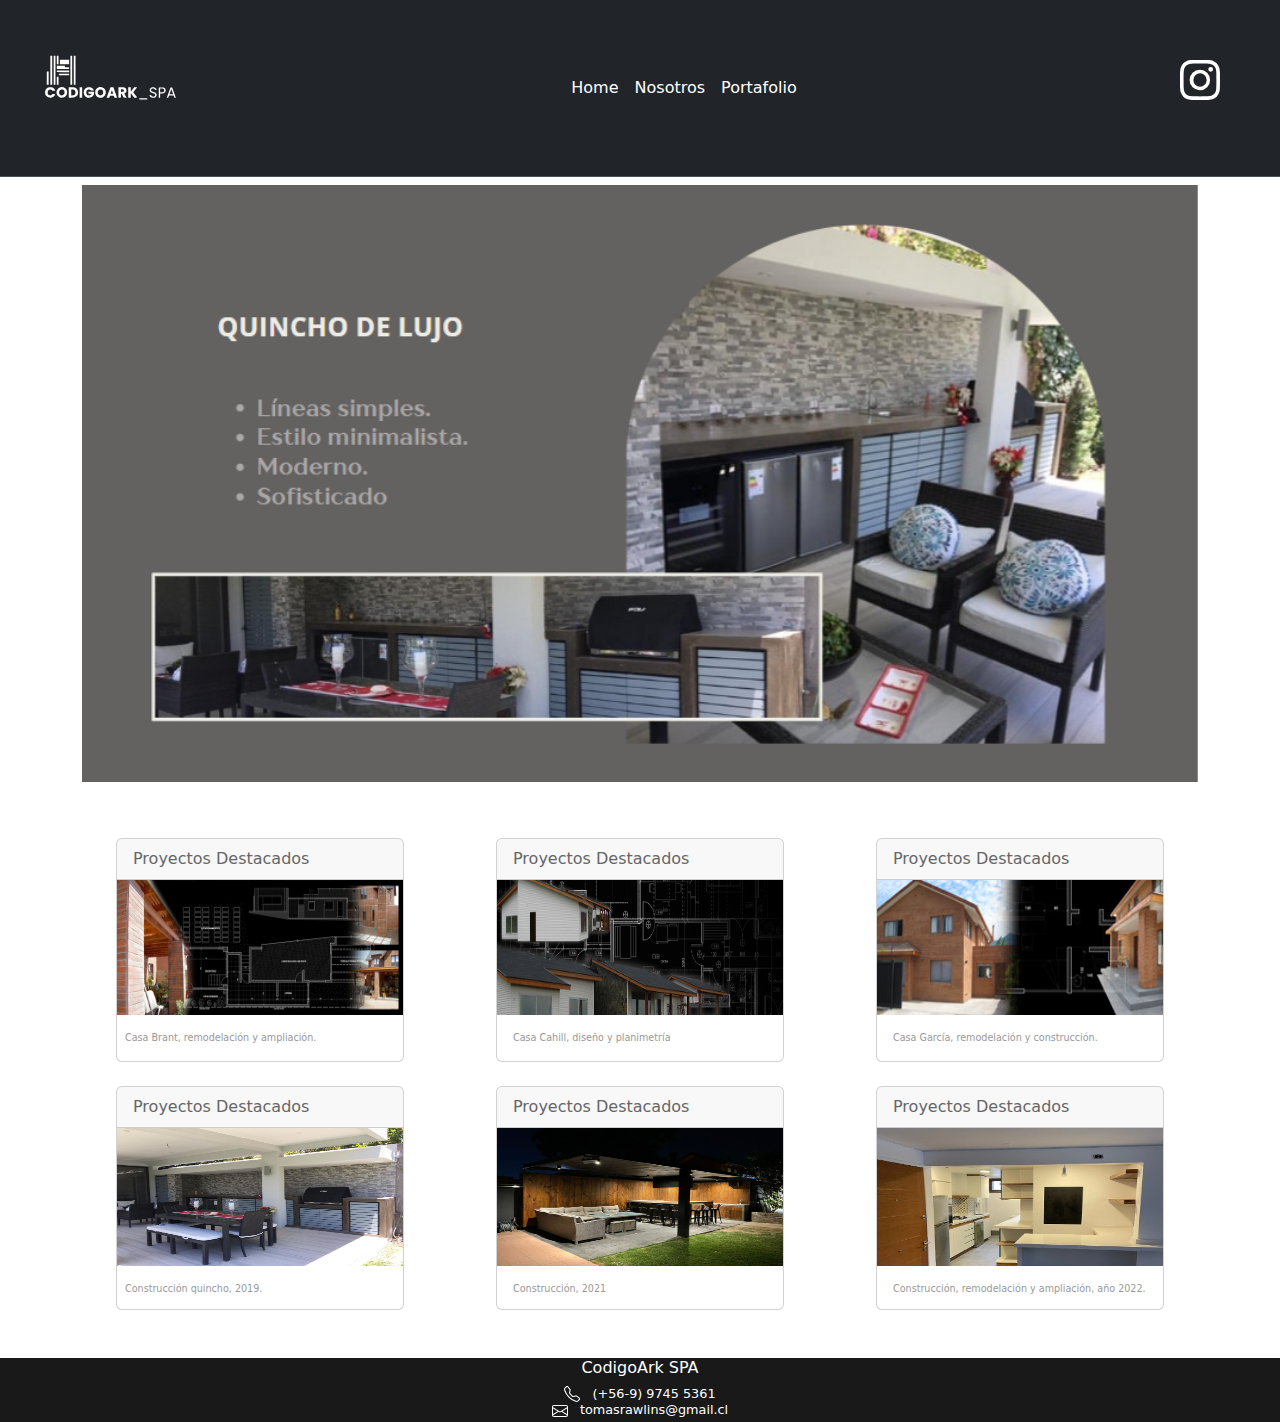
<file: index.html>
<!doctype html>
<html lang="en">
  <head>
    <meta charset="utf-8">
    <meta name="viewport" content="width=device-width, initial-scale=1">
    <title>CodigoArk</title>
    <link href="https://cdn.jsdelivr.net/npm/bootstrap@5.3.3/dist/css/bootstrap.min.css" rel="stylesheet" integrity="sha384-QWTKZyjpPEjISv5WaRU9OFeRpok6YctnYmDr5pNlyT2bRjXh0JMhjY6hW+ALEwIH" crossorigin="anonymous">
    <link rel="stylesheet" href="./style.css">
  </head>
  <body>
    <nav class="navbar bg-dark navbar-expand-lg border-bottom border-body" data-bs-theme="dark">
      <div class="container-fluid">
          <img src="./img/logo.svg" alt="" class="navbar-brand logo" width="280" height="200">
        <button class="navbar-toggler" type="button" data-bs-toggle="collapse" data-bs-target="#navbarSupportedContent" aria-controls="navbarSupportedContent" aria-expanded="false" aria-label="Toggle navigation">
          <span class="navbar-toggler-icon"></span>
        </button>
        <div class="collapse navbar-collapse" id="navbarSupportedContent">
          <ul class="navbar-nav ms-auto me-auto mb-2 mb-lg-0">
            <li class="nav-item">
              <a class="nav-link active" aria-current="page" href="/index.html">Home</a>
            </li>
            <li class="nav-item">
              <a class="nav-link active" aria-current="page" href="/nosotros.html">Nosotros</a>
            </li>
            <li class="nav-item">
              <a class="nav-link active" href="/portafolio.html">Portafolio</a>
            </li>
          </ul>
          <ul>
            <li>
              <a class="nav-link active me-5" href="https://www.instagram.com/codigoark_spa/">
                <img src="./img/instagram.svg" alt="logo-instagram" width="40" height="40">
              </a>
            </li>
          </ul>
        </div>
      </div>
    </nav>

    <div class="container">
      <!--carrusel-->
      <div class="row mt-sm-2 carrusel-row">
        <div class="col-sm-12 col-md-12 col-lg-12 carrusel-container">
          <div id="carouselExampleSlidesOnly" class="carousel slide" data-bs-ride="carousel">
            <div class="carousel-inner">
              <div class="carousel-item active">
                <img src="./img/carrusel/img002.png" class="d-block w-100 img-carrusel" alt="...">
              </div>
              <div class="carousel-item">
                <img src="./img/carrusel/img003.png" class="d-block w-100 img-carrusel" alt="...">
              </div>
              <div class="carousel-item">
                <img src="./img/carrusel/img001.png" class="d-block w-100 img-carrusel" alt="...">
              </div>
              <div class="carousel-item">
                <img src="./img/carrusel/img004.png" class="d-block w-100 img-carrusel" alt="...">
              </div>
              <div class="carousel-item">
                <img src="./img/carrusel/img005.png" class="d-block w-100 img-carrusel" alt="...">
              </div>
              <div class="carousel-item">
                <img src="./img/carrusel/img006.png" class="d-block w-100 img-carrusel" alt="...">
              </div>
            </div>
          </div>
        </div>
      </div>
      <!--proyectos destacados 1 -->
      <div class="row mt-2">
            <div class="col-sm-12 col-md-12 col-lg-4 mb-3 mt-5">
                <div id="card" class="card ms-auto me-auto">
                    <div class="card-header proy-destacados-title">
                        Proyectos Destacados
                    </div>
                    <img src="./img/casa_brant_g.jpg" class="card-img-top img-destacada" alt="...">
                    <div class="card-body ps-2">
                        <p class="card-text text-destacados">Casa Brant, remodelación y ampliación.</p>
                    </div>
                </div>
            </div>
            <div class="col-sm-12 col-md-12 col-lg-4 mb-3 mt-5">
                <div id="card" class="card ms-auto me-auto">
                    <div class="card-header proy-destacados-title">
                        Proyectos Destacados
                    </div>
                    <img src="./img/casa-cahill.jpg" class="card-img-top img-destacada" alt="...">
                    <div class="card-body">
                        <p class="card-text text-destacados">Casa Cahill, diseño y planimetría</p>
                    </div>
                </div>
            </div>
            <div class="col-sm-12 col-md-12 col-lg-4 mb-3 mt-5">
                <div id="card" class="card ms-auto me-auto">
                    <div class="card-header proy-destacados-title">
                        Proyectos Destacados
                    </div>
                    <img src="./img/casa_garcia.jpg" class="card-img-top img-destacada" alt="Local-Belsport">
                    <div class="card-body">
                        <p class="card-text text-destacados">
                            Casa García, remodelación y construcción.
                        </p>
                    </div>
                </div>
            </div>
      </div>
      <!--proyectos destacados 2 -->
      <div class="row mt-2">
            <div class="col-sm-12 col-md-12 col-lg-4 mb-3">
                <div id="card" class="card ms-auto me-auto">
                    <div class="card-header proy-destacados-title">
                        Proyectos Destacados
                    </div>
                    <img src="./img/quincho-figueroa.jpeg" class="card-img-top img-destacada" alt="quincho-figueroa">
                    <div class="card-body ps-2">
                        <p class="card-text text-destacados">
                            Construcción quincho, 2019.
                        </p>
                    </div>
                </div>
            </div>
            <div class="col-sm-12 col-md-12 col-lg-4 mb-3">
                <div id="card" class="card ms-auto me-auto">
                    <div class="card-header proy-destacados-title">
                        Proyectos Destacados
                    </div>
                    <img src="./img/quincho-sarralde.jpg" class="card-img-top img-destacada" alt="quincho-sarralde">
                    <div class="card-body">
                        <p class="card-text text-destacados">Construcción, 2021</p>
                    </div>
                </div>
            </div>
            <div class="col-sm-12 col-md-12 col-lg-4 mb-3">
                <div id="card" class="card ms-auto me-auto">
                    <div class="card-header proy-destacados-title">
                        Proyectos Destacados
                    </div>
                    <img src="./img/cocina-luciana-paul.png" class="card-img-top img-destacada" alt="foto-cocina">
                    <div class="card-body">
                        <p class="card-text text-destacados">
                            Construcción, remodelación y ampliación, año 2022.
                        </p>
                    </div>
                </div>
            </div>
      </div>
        
    </div>

    <!--footer -->
        <footer class="text-center p-0">
            <h4 class="foot-title">CodigoArk SPA</h4>
            <h5 class="foot-msg">
              <div class="footer-info">
                <img src="./img/telephone.svg" alt="ícono teléfono" class="me-2">
                <span>(+56-9) 9745 5361</span>
              </div>
              <div class="footer-info">
                <img src="./img/email.svg" alt="ícono email" class="me-2">
                <span>tomasrawlins@gmail.cl</span>
              </div>
            </h5>
        </footer>

    <!--Bootstrap-->
    <script src="https://cdn.jsdelivr.net/npm/bootstrap@5.3.3/dist/js/bootstrap.bundle.min.js" integrity="sha384-YvpcrYf0tY3lHB60NNkmXc5s9fDVZLESaAA55NDzOxhy9GkcIdslK1eN7N6jIeHz" crossorigin="anonymous"></script>
    <script src="https://cdn.jsdelivr.net/npm/@popperjs/core@2.11.8/dist/umd/popper.min.js" integrity="sha384-I7E8VVD/ismYTF4hNIPjVp/Zjvgyol6VFvRkX/vR+Vc4jQkC+hVqc2pM8ODewa9r" crossorigin="anonymous"></script>
    <script src="https://cdn.jsdelivr.net/npm/bootstrap@5.3.3/dist/js/bootstrap.min.js" integrity="sha384-0pUGZvbkm6XF6gxjEnlmuGrJXVbNuzT9qBBavbLwCsOGabYfZo0T0to5eqruptLy" crossorigin="anonymous"></script>
  </body>
</html>
</file>
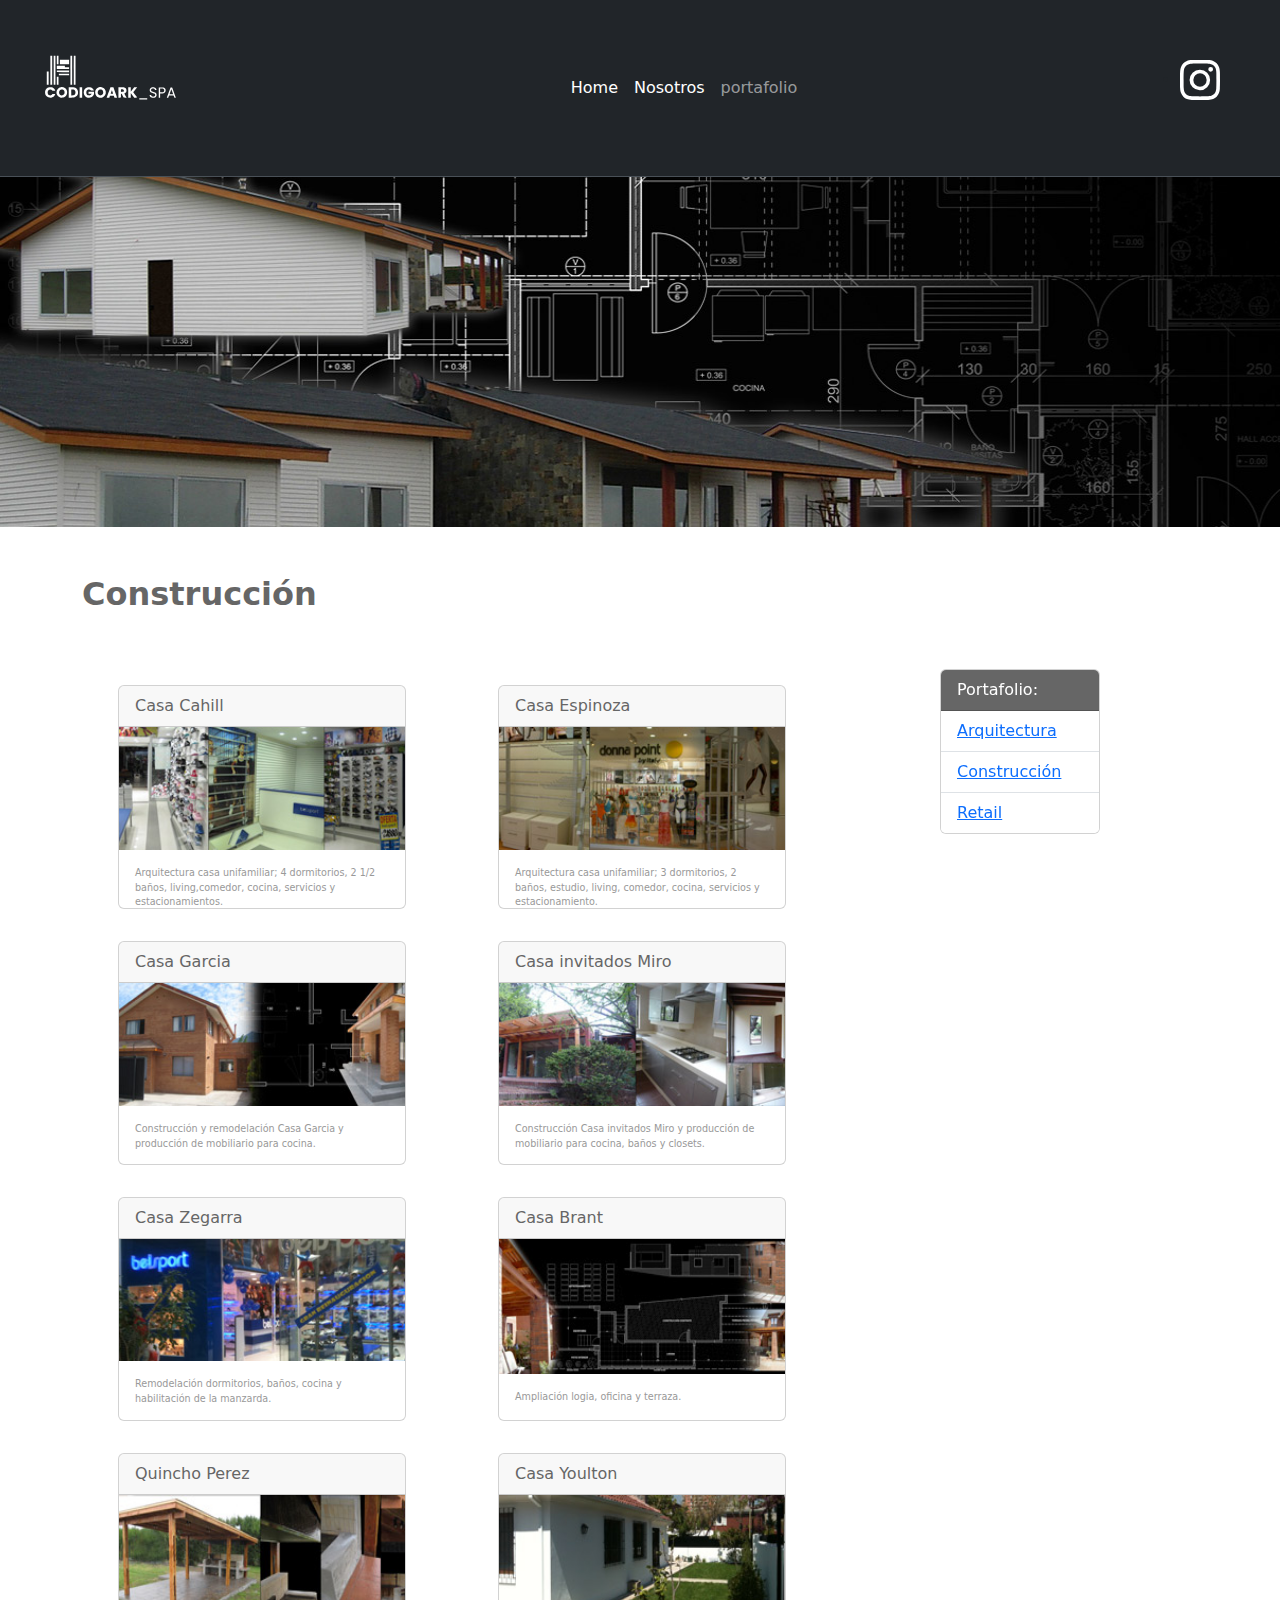
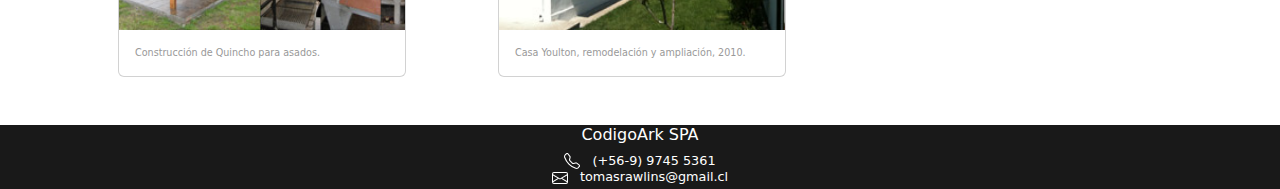
<file: construccion.html>
<!doctype html>
<html lang="en">
  <head>
    <meta charset="utf-8">
    <meta name="viewport" content="width=device-width, initial-scale=1">
    <title>CodigoArk</title>
    <link href="https://cdn.jsdelivr.net/npm/bootstrap@5.3.3/dist/css/bootstrap.min.css" rel="stylesheet" integrity="sha384-QWTKZyjpPEjISv5WaRU9OFeRpok6YctnYmDr5pNlyT2bRjXh0JMhjY6hW+ALEwIH" crossorigin="anonymous">
    <link rel="stylesheet" href="./style.css">
  </head>
  <body>
    <nav class="navbar bg-dark navbar-expand-lg border-bottom border-body" data-bs-theme="dark">
      <div class="container-fluid">
          <img src="./img/logo.svg" alt="" class="navbar-brand logo" width="280" height="200">
        <button class="navbar-toggler" type="button" data-bs-toggle="collapse" data-bs-target="#navbarSupportedContent" aria-controls="navbarSupportedContent" aria-expanded="false" aria-label="Toggle navigation">
          <span class="navbar-toggler-icon"></span>
        </button>
        <div class="collapse navbar-collapse" id="navbarSupportedContent">
          <ul class="navbar-nav ms-auto me-auto mb-2 mb-lg-0">
            <li class="nav-item">
              <a class="nav-link active" aria-current="page" href="/index.html">Home</a>
            </li>
            <li class="nav-item">
              <a class="nav-link active" aria-current="page" href="/nosotros.html">Nosotros</a>
            </li>
            <li class="nav-item">
              <a class="nav-link" href="/portafolio.html">portafolio</a>
            </li>
          </ul>
          <ul>
            <li>
              <a class="nav-link active me-5" href="https://www.instagram.com/codigoark_spa/">
                <img src="./img/instagram.svg" alt="logo-instagram" width="40" height="40">
              </a>
            </li>
          </ul>
        </div>
      </div>
    </nav>
    
    <div class="row">
        <div class="col-12 d-none d-sm-block col-md-12 col-lg-12">
            <img src="./img/casa-cahill.jpg" alt="fotos-arq" class="foto-casa-cahill" id="slider2">
        </div>
    </div>
    
    <div class="container">
        <div class="row mt-5">
            <h2>Construcción</h2>
            <div class="col-sm-8">
                <div class="row mt-5">
                    <div class="col-xs-12 col-sm-12 col-md-12 col-lg-6 px-5 my-3">
                        <div id="card" class="card ms-auto me-auto">
                            <div class="card-header proy-destacados-title">
                                Casa Cahill
                            </div>
                            <img src="./img/belsport_apumanque.jpg" class="card-img-top img-destacada" alt="casa-cahill">
                            <div class="card-body">
                                <p class="card-text text-destacados">
                                    Arquitectura casa unifamiliar; 4 dormitorios, 2 1/2 baños, living,comedor, cocina, servicios y estacionamientos.
                                </p>
                            </div>
                        </div>
                    </div>
                    <div class="col-xs-12 col-sm-12 col-md-12 col-lg-6 px-5 my-3">
                        <div id="card" class="card ms-auto me-auto">
                            <div class="card-header proy-destacados-title">
                                Casa Espinoza
                            </div>
                            <img src="./img/donna_point (1).jpg" class="card-img-top img-destacada" alt="casa-cahill">
                            <div class="card-body">
                                <p class="card-text text-destacados">
                                    Arquitectura casa unifamiliar; 3 dormitorios, 2 baños, estudio, living, comedor, cocina, servicios y estacionamiento.
                                </p>
                            </div>
                        </div>
                    </div>
                </div>
                <div class="row">
                    <div class="col-xs-12 col-sm-12 col-md-12 col-lg-6 px-5 my-3">
                        <div id="card" class="card ms-auto me-auto">
                            <div class="card-header proy-destacados-title">
                                Casa Garcia
                            </div>
                            <img src="./img/casa_garcia.jpg" class="card-img-top img-destacada" alt="casa-garcia">
                            <div class="card-body">
                                <p class="card-text text-destacados">
                                    Construcción y remodelación Casa Garcia y producción de mobiliario para cocina.
                                </p>
                            </div>
                        </div>
                    </div>
                    <div class="col-xs-12 col-sm-12 col-md-12 col-lg-6 px-5 my-3">
                        <div id="card" class="card ms-auto me-auto">
                            <div class="card-header proy-destacados-title">
                                Casa invitados Miro
                            </div>
                            <img src="./img/casa_invitadosmiro.jpg" class="card-img-top img-destacada" alt="casa-invitados-miro">
                            <div class="card-body">
                                <p class="card-text text-destacados">
                                    Construcción Casa invitados Miro y producción de mobiliario para cocina, baños y closets.
                                </p>
                            </div>
                        </div>
                    </div>
                </div>
                <div class="row">
                    <div class="col-xs-12 col-sm-12 col-md-12 col-lg-6 px-5 my-3">
                        <div id="card" class="card ms-auto me-auto">
                            <div class="card-header proy-destacados-title">
                                Casa Zegarra
                            </div>
                            <img src="./img/belsport_plaza_oeste.jpg" class="card-img-top img-destacada" alt="casa-cahill">
                            <div class="card-body">
                                <p class="card-text text-destacados">
                                    Remodelación dormitorios, baños, cocina y habilitación de la manzarda.
                                </p>
                            </div>
                        </div>
                    </div>
                    <div class="col-xs-12 col-sm-12 col-md-12 col-lg-6 px-5 my-3">
                        <div id="card" class="card ms-auto me-auto">
                            <div class="card-header proy-destacados-title">
                                Casa Brant
                            </div>
                            <img src="./img/casa_brant.jpg" class="card-img-top img-destacada" alt="casa-brant">
                            <div class="card-body">
                                <p class="card-text text-destacados">
                                    Ampliación logia, oficina y terraza.
                                </p>
                            </div>
                        </div>
                    </div>
                </div>
                <div class="row">
                    <div class="col-xs-12 col-sm-12 col-md-12 col-lg-6 px-5 my-3">
                        <div id="card" class="card ms-auto me-auto">
                            <div class="card-header proy-destacados-title">
                                Quincho Perez
                            </div>
                            <img src="./img/quincho_perez.jpg" class="card-img-top img-destacada" alt="quincho-perez">
                            <div class="card-body">
                                <p class="card-text text-destacados">
                                    Construcción de Quincho para asados.
                                </p>
                            </div>
                        </div>
                    </div>
                    <div class="col-xs-12 col-sm-12 col-md-12 col-lg-6 px-5 my-3">
                        <div id="card" class="card ms-auto me-auto">
                            <div class="card-header proy-destacados-title">
                                Casa Youlton
                            </div>
                            <img src="./img/casa_youlton.jpg" class="card-img-top img-destacada" alt="casa-youlton">
                            <div class="card-body">
                                <p class="card-text text-destacados">
                                    Casa Youlton, remodelación y ampliación, 2010.
                                </p>
                            </div>
                        </div>
                    </div>
                </div>
            </div>
            <!--secciones del portafolio-->
            <div class="col-sm-4">
                <div class="card section-ports ms-auto me-auto mt-5">
                    <div class="card-header portf-header">
                        Portafolio:
                    </div>
                    <ul class="list-group list-group-flush item-portafolio">
                        <li class="list-group-item item-portafolio">
                            <a href="/portafolio.html">Arquitectura</a>
                        </li>
                        <li class="list-group-item item-portafolio">
                            <a href="/construccion.html">Construcción</a>
                        </li>
                        <li class="list-group-item item-portafolio">
                            <a href="/retail.html">Retail</a>
                        </li>
                    </ul>
                </div>
            </div>
        </div>

    </div>

    <!--footer -->
    <footer class="text-center p-0">
            <h4 class="foot-title">CodigoArk SPA</h4>
            <h5 class="foot-msg">
              <div class="footer-info">
                <img src="./img/telephone.svg" alt="ícono teléfono" class="me-2">
                <span>(+56-9) 9745 5361</span>
              </div>
              <div class="footer-info">
                <img src="./img/email.svg" alt="ícono email" class="me-2">
                <span>tomasrawlins@gmail.cl</span>
              </div>
            </h5>
        </footer>
    <!--Bootstrap-->
    <script src="https://cdn.jsdelivr.net/npm/bootstrap@5.3.3/dist/js/bootstrap.bundle.min.js" integrity="sha384-YvpcrYf0tY3lHB60NNkmXc5s9fDVZLESaAA55NDzOxhy9GkcIdslK1eN7N6jIeHz" crossorigin="anonymous"></script>
    <script src="https://cdn.jsdelivr.net/npm/@popperjs/core@2.11.8/dist/umd/popper.min.js" integrity="sha384-I7E8VVD/ismYTF4hNIPjVp/Zjvgyol6VFvRkX/vR+Vc4jQkC+hVqc2pM8ODewa9r" crossorigin="anonymous"></script>
    <script src="https://cdn.jsdelivr.net/npm/bootstrap@5.3.3/dist/js/bootstrap.min.js" integrity="sha384-0pUGZvbkm6XF6gxjEnlmuGrJXVbNuzT9qBBavbLwCsOGabYfZo0T0to5eqruptLy" crossorigin="anonymous"></script>
  </body>
</html>
</file>
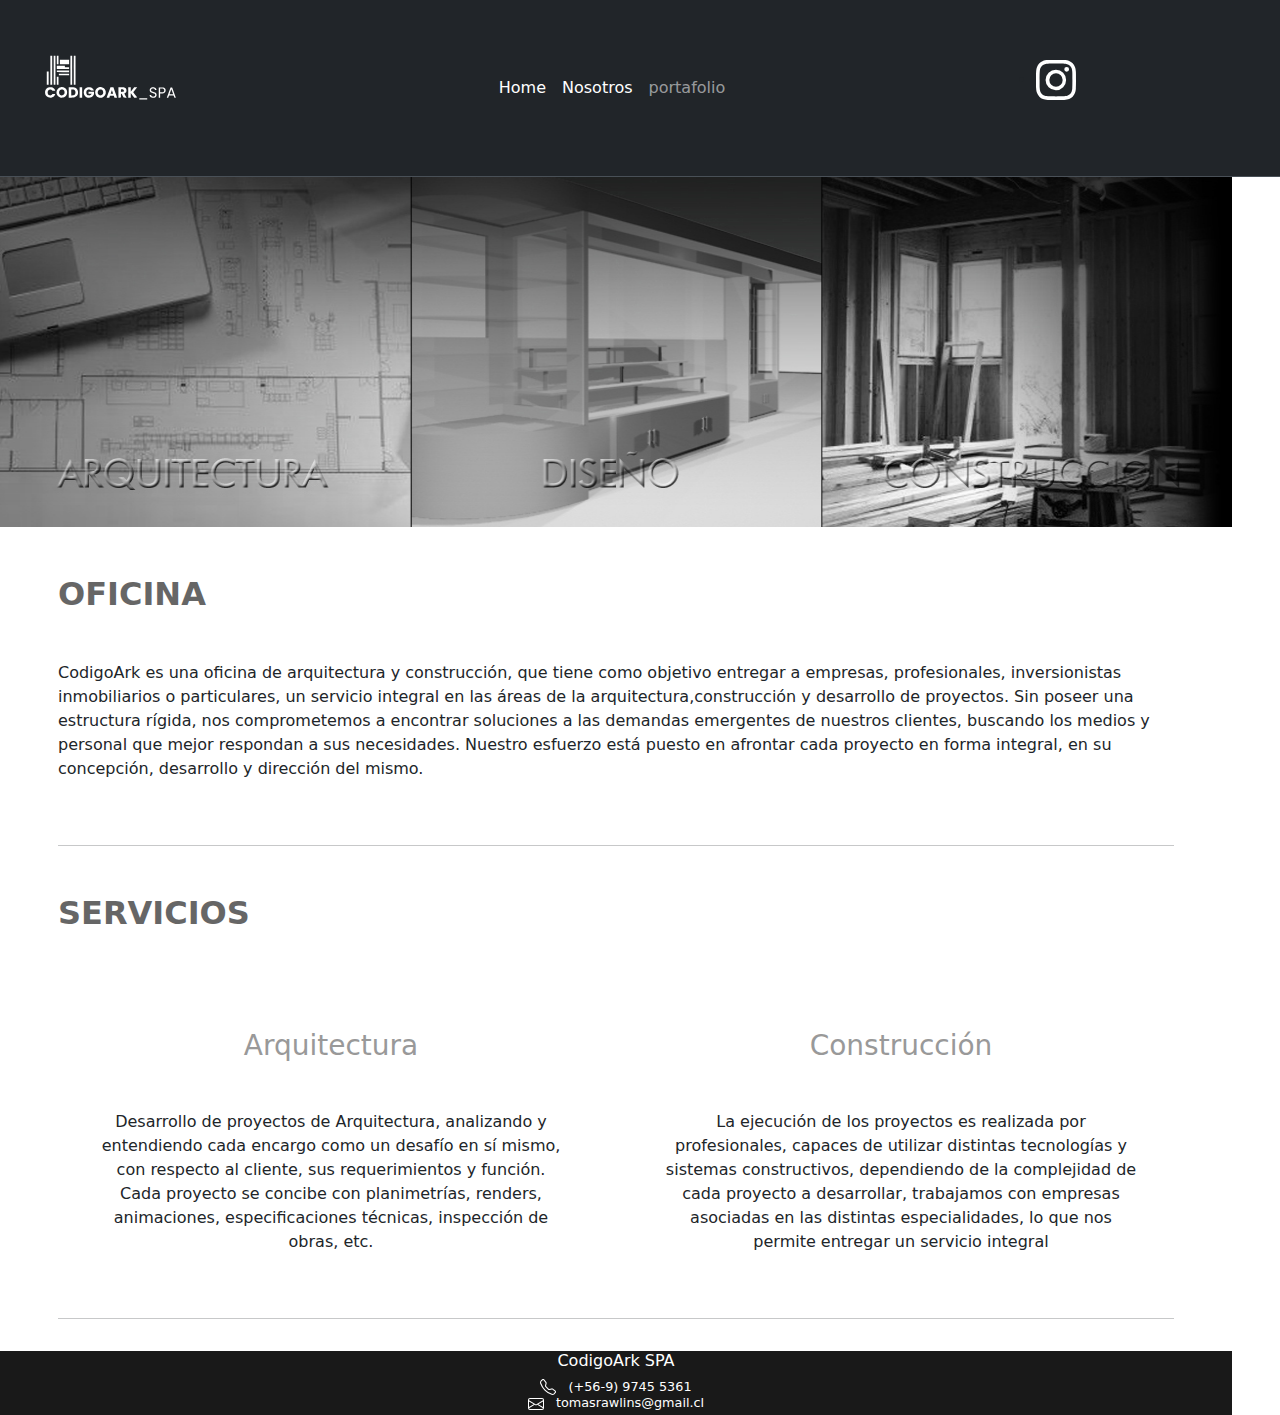
<file: nosotros.html>
<!doctype html>
<html lang="en">
  <head>
    <meta charset="utf-8">
    <meta name="viewport" content="width=device-width, initial-scale=1">
    <title>CodigoArk</title>
    <link href="https://cdn.jsdelivr.net/npm/bootstrap@5.3.3/dist/css/bootstrap.min.css" rel="stylesheet" integrity="sha384-QWTKZyjpPEjISv5WaRU9OFeRpok6YctnYmDr5pNlyT2bRjXh0JMhjY6hW+ALEwIH" crossorigin="anonymous">
    <link rel="stylesheet" href="./style.css">
  </head>
  <body>
    <nav class="navbar bg-dark navbar-expand-lg border-bottom border-body" data-bs-theme="dark">
      <div class="container-fluid">
          <img src="./img/logo.svg" alt="" class="navbar-brand logo" width="280" height="200">
        <button class="navbar-toggler" type="button" data-bs-toggle="collapse" data-bs-target="#navbarSupportedContent" aria-controls="navbarSupportedContent" aria-expanded="false" aria-label="Toggle navigation">
          <span class="navbar-toggler-icon"></span>
        </button>
        <div class="collapse navbar-collapse" id="navbarSupportedContent">
          <ul class="navbar-nav ms-auto me-auto mb-2 mb-lg-0">
            <li class="nav-item">
              <a class="nav-link active" aria-current="page" href="/index.html">Home</a>
            </li>
            <li class="nav-item">
              <a class="nav-link active" aria-current="page" href="/nosotros.html">Nosotros</a>
            </li>
            <li class="nav-item">
              <a class="nav-link" href="/portafolio.html">portafolio</a>
            </li>
          </ul>
          <ul>
            <li>
              <a class="nav-link active me-5" href="https://www.instagram.com/codigoark_spa/">
                <img src="./img/instagram.svg" alt="logo-instagram" width="40" height="40">
            </li>
          </ul>
        </div>
      </div>
    </nav>
    
    <div class="row">
        <div class="col-12 d-none d-sm-block col-md-12 col-lg-12">
            <img src="./img/nosotros.jpg" alt="fotos-arq" class="foto-nosotros" id="slider2">
        </div>
    </div>
    <div class="container">
        <div class="row my-5">
            <div class="col">
                <h2 class="mb-5 titulo-nosotros">OFICINA</h2>
                <p>
                    CodigoArk es una oficina de arquitectura y construcción, que tiene como objetivo entregar a empresas, profesionales, inversionistas inmobiliarios o particulares, un servicio integral en las áreas de la arquitectura,construcción y desarrollo de proyectos. Sin poseer una estructura rígida, nos comprometemos a encontrar soluciones a las demandas emergentes de nuestros clientes, buscando los medios y personal que mejor respondan a sus necesidades. Nuestro esfuerzo está puesto en afrontar cada proyecto en forma integral, en su concepción, desarrollo y dirección del mismo.
                </p>
            </div>
        </div>
        <hr>
        <div class="row my-5">
            <h2 class="mb-5 titulo-nosotros">SERVICIOS</h2>
            <div class="col-sm-12 col-md-6 px-5 text-center">
                <h3 class="subtitulo-nosotros my-5">Arquitectura</h3>
                <p>
                    Desarrollo de proyectos de Arquitectura, analizando y entendiendo cada encargo como un desafío en sí mismo, con respecto al cliente, sus requerimientos y función. Cada proyecto se concibe con planimetrías, renders, animaciones, especificaciones técnicas, inspección de obras, etc.
                </p>
            </div>
            <div class="col-sm-12 col-md-6 px-5 text-center">
                <h3 class="subtitulo-nosotros my-5">Construcción</h3>
                <p>
                    La ejecución de los proyectos es realizada por profesionales, capaces de utilizar distintas tecnologías y sistemas constructivos, dependiendo de la complejidad de cada proyecto a desarrollar, trabajamos con empresas asociadas en las distintas especialidades, lo que nos permite entregar un servicio integral
                </p>
            </div>
        </div>
        <hr>
    </div>
    <!--footer -->
    <footer class="text-center p-0">
            <h4 class="foot-title">CodigoArk SPA</h4>
            <h5 class="foot-msg">
              <div class="footer-info">
                <img src="./img/telephone.svg" alt="ícono teléfono" class="me-2">
                <span>(+56-9) 9745 5361</span>
              </div>
              <div class="footer-info">
                <img src="./img/email.svg" alt="ícono email" class="me-2">
                <span>tomasrawlins@gmail.cl</span>
              </div>
            </h5>
        </footer>
    <!--Bootstrap-->
    <script src="https://cdn.jsdelivr.net/npm/bootstrap@5.3.3/dist/js/bootstrap.bundle.min.js" integrity="sha384-YvpcrYf0tY3lHB60NNkmXc5s9fDVZLESaAA55NDzOxhy9GkcIdslK1eN7N6jIeHz" crossorigin="anonymous"></script>
    <script src="https://cdn.jsdelivr.net/npm/@popperjs/core@2.11.8/dist/umd/popper.min.js" integrity="sha384-I7E8VVD/ismYTF4hNIPjVp/Zjvgyol6VFvRkX/vR+Vc4jQkC+hVqc2pM8ODewa9r" crossorigin="anonymous"></script>
    <script src="https://cdn.jsdelivr.net/npm/bootstrap@5.3.3/dist/js/bootstrap.min.js" integrity="sha384-0pUGZvbkm6XF6gxjEnlmuGrJXVbNuzT9qBBavbLwCsOGabYfZo0T0to5eqruptLy" crossorigin="anonymous"></script>
  </body>
</html>
</file>
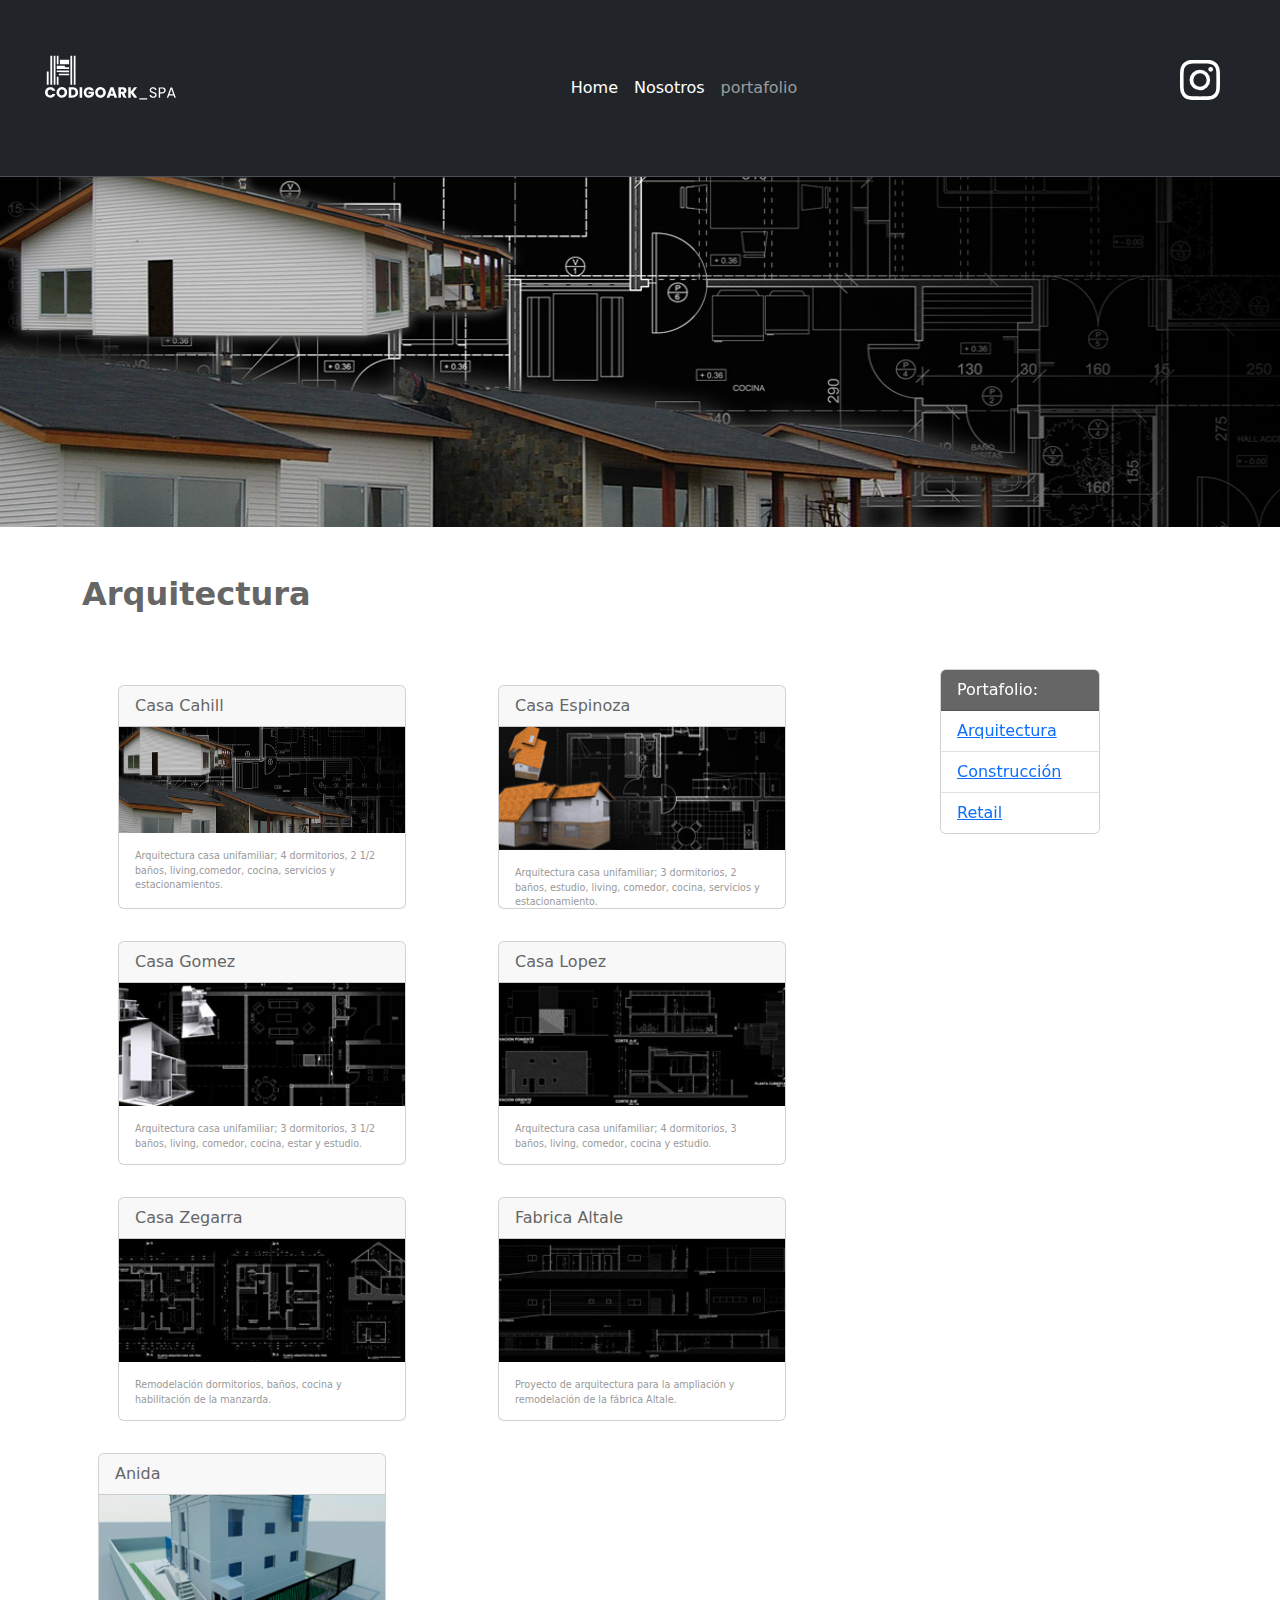
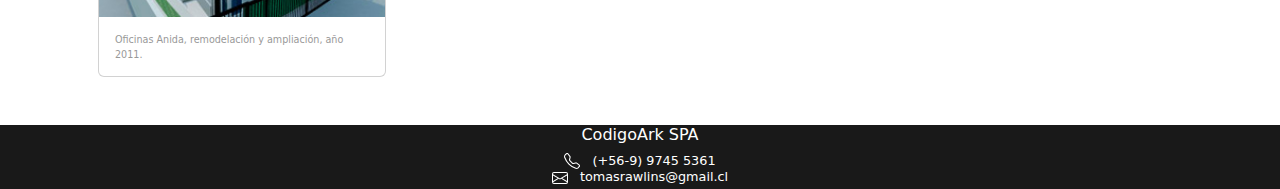
<file: portafolio.html>
<!doctype html>
<html lang="en">
  <head>
    <meta charset="utf-8">
    <meta name="viewport" content="width=device-width, initial-scale=1">
    <title>CodigoArk</title>
    <link href="https://cdn.jsdelivr.net/npm/bootstrap@5.3.3/dist/css/bootstrap.min.css" rel="stylesheet" integrity="sha384-QWTKZyjpPEjISv5WaRU9OFeRpok6YctnYmDr5pNlyT2bRjXh0JMhjY6hW+ALEwIH" crossorigin="anonymous">
    <link rel="stylesheet" href="./style.css">
  </head>
  <body>
    <nav class="navbar bg-dark navbar-expand-lg border-bottom border-body" data-bs-theme="dark">
      <div class="container-fluid">
          <img src="./img/logo.svg" alt="" class="navbar-brand logo" width="280" height="200">
        <button class="navbar-toggler" type="button" data-bs-toggle="collapse" data-bs-target="#navbarSupportedContent" aria-controls="navbarSupportedContent" aria-expanded="false" aria-label="Toggle navigation">
          <span class="navbar-toggler-icon"></span>
        </button>
        <div class="collapse navbar-collapse" id="navbarSupportedContent">
          <ul class="navbar-nav ms-auto me-auto mb-2 mb-lg-0">
            <li class="nav-item">
              <a class="nav-link active" aria-current="page" href="/index.html">Home</a>
            </li>
            <li class="nav-item">
              <a class="nav-link active" aria-current="page" href="/nosotros.html">Nosotros</a>
            </li>
            <li class="nav-item">
              <a class="nav-link" href="/portafolio.html">portafolio</a>
            </li>
          </ul>
          <ul>
            <li>
              <a class="nav-link active me-5" href="https://www.instagram.com/codigoark_spa/">
                <img src="./img/instagram.svg" alt="logo-instagram" width="40" height="40">
              </a>
            </li>
          </ul>
        </div>
      </div>
    </nav>
    
    <div class="row">
        <div class="col-12 d-none d-sm-block col-md-12 col-lg-12">
            <img src="./img/casa-cahill.jpg" alt="fotos-arq" class="foto-casa-cahill" id="slider2">
        </div>
    </div>
    
    <div class="container">
        <div class="row mt-5">
            <h2>Arquitectura</h2>
            <div class="col-sm-8">
                <div class="row mt-5">
                    <div class="col-xs-12 col-sm-12 col-md-12 col-lg-6 px-5 my-3">
                        <div id="card" class="card ms-auto me-auto">
                            <div class="card-header proy-destacados-title">
                                Casa Cahill
                            </div>
                            <img src="./img/casa-cahill.jpg" class="card-img-top img-destacada" alt="casa-cahill">
                            <div class="card-body">
                                <p class="card-text text-destacados">
                                    Arquitectura casa unifamiliar; 4 dormitorios, 2 1/2 baños, living,comedor, cocina, servicios y estacionamientos.
                                </p>
                            </div>
                        </div>
                    </div>
                    <div class="col-xs-12 col-sm-12 col-md-12 col-lg-6 px-5 my-3">
                        <div id="card" class="card ms-auto me-auto">
                            <div class="card-header proy-destacados-title">
                                Casa Espinoza
                            </div>
                            <img src="./img/casa_espinoza.jpg" class="card-img-top img-destacada" alt="casa-cahill">
                            <div class="card-body">
                                <p class="card-text text-destacados">
                                    Arquitectura casa unifamiliar; 3 dormitorios, 2 baños, estudio, living, comedor, cocina, servicios y estacionamiento.
                                </p>
                            </div>
                        </div>
                    </div>
                </div>
                <div class="row">
                    <div class="col-xs-12 col-sm-12 col-md-12 col-lg-6 px-5 my-3">
                        <div id="card" class="card ms-auto me-auto">
                            <div class="card-header proy-destacados-title">
                                Casa Gomez
                            </div>
                            <img src="./img/casa_gomez.jpg" class="card-img-top img-destacada" alt="casa-gomez">
                            <div class="card-body">
                                <p class="card-text text-destacados">
                                    Arquitectura casa unifamiliar; 3 dormitorios, 3 1/2 baños, living, comedor, cocina, estar y estudio.
                                </p>
                            </div>
                        </div>
                    </div>
                    <div class="col-xs-12 col-sm-12 col-md-12 col-lg-6 px-5 my-3">
                        <div id="card" class="card ms-auto me-auto">
                            <div class="card-header proy-destacados-title">
                                Casa Lopez
                            </div>
                            <img src="./img/casa_lopez.jpg" class="card-img-top img-destacada" alt="casa-cahill">
                            <div class="card-body">
                                <p class="card-text text-destacados">
                                    Arquitectura casa unifamiliar; 4 dormitorios, 3 baños, living, comedor, cocina y estudio.
                                </p>
                            </div>
                        </div>
                    </div>
                </div>
                <div class="row">
                    <div class="col-xs-12 col-sm-12 col-md-12 col-lg-6 px-5 my-3">
                        <div id="card" class="card ms-auto me-auto">
                            <div class="card-header proy-destacados-title">
                                Casa Zegarra
                            </div>
                            <img src="./img/casa_zegarra.jpg" class="card-img-top img-destacada" alt="casa-cahill">
                            <div class="card-body">
                                <p class="card-text text-destacados">
                                    Remodelación dormitorios, baños, cocina y habilitación de la manzarda.
                                </p>
                            </div>
                        </div>
                    </div>
                    <div class="col-xs-12 col-sm-12 col-md-12 col-lg-6 px-5 my-3">
                        <div id="card" class="card ms-auto me-auto">
                            <div class="card-header proy-destacados-title">
                                Fabrica Altale
                            </div>
                            <img src="./img/casa_altale.jpg" class="card-img-top img-destacada" alt="casa-cahill">
                            <div class="card-body">
                                <p class="card-text text-destacados">
                                    Proyecto de arquitectura para la ampliación y remodelación de la fábrica Altale.
                                </p>
                            </div>
                        </div>
                    </div>
                </div>
                <div class="row">
                    <div class="col-xs-12 col-sm-12 col-md-12 col-lg-6 pe-5 my-3">
                        <div id="card" class="card ms-auto me-auto">
                            <div class="card-header proy-destacados-title">
                                Anida
                            </div>
                            <img src="./img/casa_anida.jpg" class="card-img-top img-destacada" alt="casa-cahill">
                            <div class="card-body">
                                <p class="card-text text-destacados">
                                    Oficinas Anida, remodelación y ampliación, año 2011.
                                </p>
                            </div>
                        </div>
                    </div>
                    <div class="col-xs-12 col-sm-12 col-md-12 col-lg-6 ps-5 my-3"></div>
                </div>
            </div>
            <!--secciones del portafolio-->
            <div class="col-sm-4">
                <div class="card section-ports ms-auto me-auto mt-5">
                    <div class="card-header portf-header">
                        Portafolio:
                    </div>
                    <ul class="list-group list-group-flush item-portafolio">
                        <li class="list-group-item item-portafolio">
                            <a href="/portafolio.html">Arquitectura</a>
                        </li>
                        <li class="list-group-item item-portafolio">
                            <a href="/construccion.html">Construcción</a>
                        </li>
                        <li class="list-group-item item-portafolio">
                            <a href="/retail.html">Retail</a>
                        </li>
                    </ul>
                </div>
            </div>
        </div>

    </div>

    <!--footer -->
    <footer class="text-center p-0">
            <h4 class="foot-title">CodigoArk SPA</h4>
            <h5 class="foot-msg">
              <div class="footer-info">
                <img src="./img/telephone.svg" alt="ícono teléfono" class="me-2">
                <span>(+56-9) 9745 5361</span>
              </div>
              <div class="footer-info">
                <img src="./img/email.svg" alt="ícono email" class="me-2">
                <span>tomasrawlins@gmail.cl</span>
              </div>
            </h5>
        </footer>
    <!--Bootstrap-->
    <script src="https://cdn.jsdelivr.net/npm/bootstrap@5.3.3/dist/js/bootstrap.bundle.min.js" integrity="sha384-YvpcrYf0tY3lHB60NNkmXc5s9fDVZLESaAA55NDzOxhy9GkcIdslK1eN7N6jIeHz" crossorigin="anonymous"></script>
    <script src="https://cdn.jsdelivr.net/npm/@popperjs/core@2.11.8/dist/umd/popper.min.js" integrity="sha384-I7E8VVD/ismYTF4hNIPjVp/Zjvgyol6VFvRkX/vR+Vc4jQkC+hVqc2pM8ODewa9r" crossorigin="anonymous"></script>
    <script src="https://cdn.jsdelivr.net/npm/bootstrap@5.3.3/dist/js/bootstrap.min.js" integrity="sha384-0pUGZvbkm6XF6gxjEnlmuGrJXVbNuzT9qBBavbLwCsOGabYfZo0T0to5eqruptLy" crossorigin="anonymous"></script>
  </body>
</html>
</file>
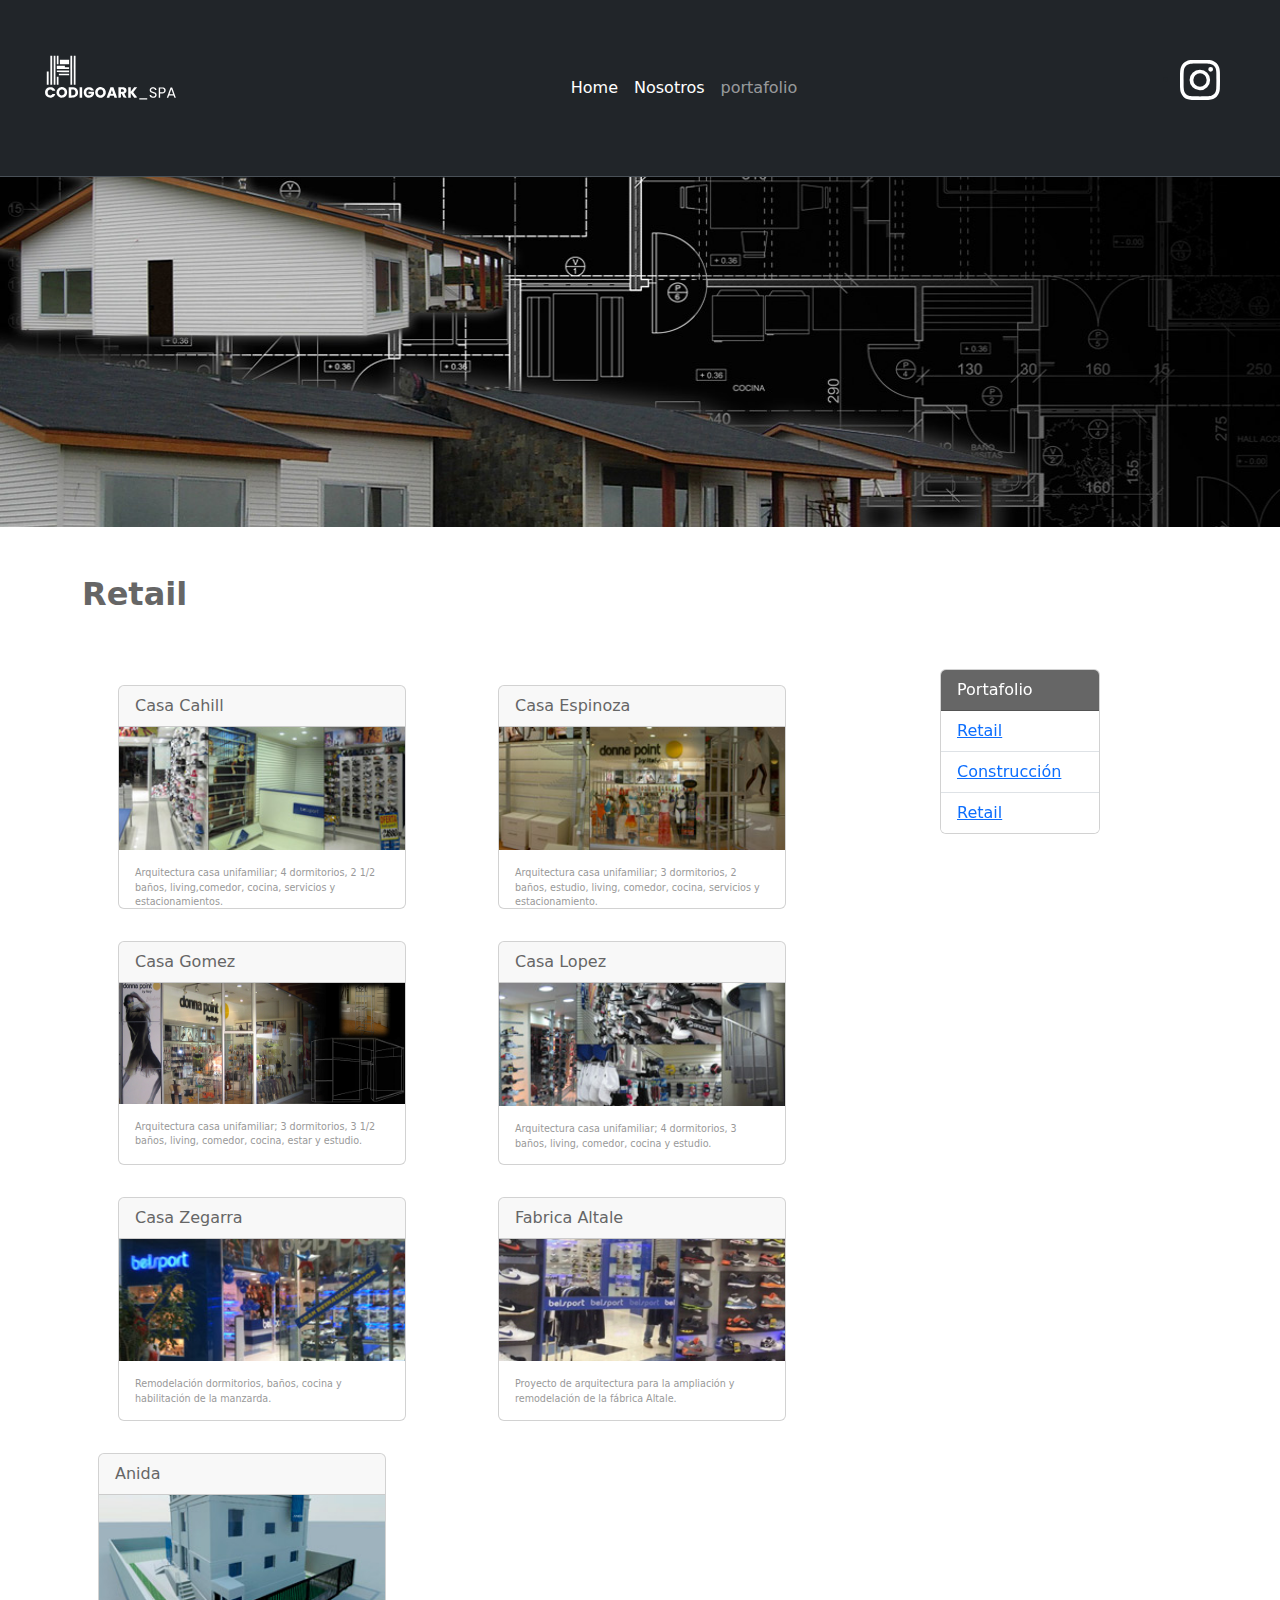
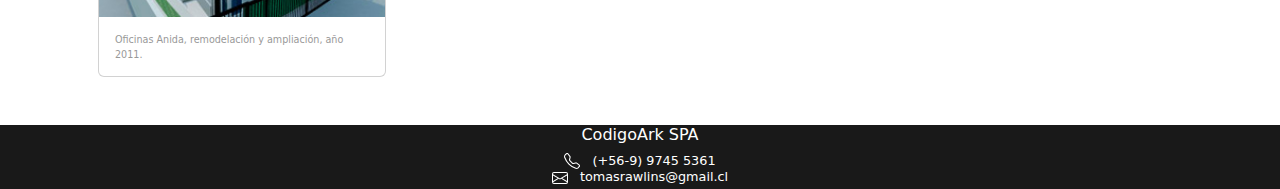
<file: retail.html>
<!doctype html>
<html lang="en">
  <head>
    <meta charset="utf-8">
    <meta name="viewport" content="width=device-width, initial-scale=1">
    <title>CodigoArk</title>
    <link href="https://cdn.jsdelivr.net/npm/bootstrap@5.3.3/dist/css/bootstrap.min.css" rel="stylesheet" integrity="sha384-QWTKZyjpPEjISv5WaRU9OFeRpok6YctnYmDr5pNlyT2bRjXh0JMhjY6hW+ALEwIH" crossorigin="anonymous">
    <link rel="stylesheet" href="./style.css">
  </head>
  <body>
    <nav class="navbar bg-dark navbar-expand-lg border-bottom border-body" data-bs-theme="dark">
      <div class="container-fluid">
          <img src="./img/logo.svg" alt="" class="navbar-brand logo" width="280" height="200">
        <button class="navbar-toggler" type="button" data-bs-toggle="collapse" data-bs-target="#navbarSupportedContent" aria-controls="navbarSupportedContent" aria-expanded="false" aria-label="Toggle navigation">
          <span class="navbar-toggler-icon"></span>
        </button>
        <div class="collapse navbar-collapse" id="navbarSupportedContent">
          <ul class="navbar-nav ms-auto me-auto mb-2 mb-lg-0">
            <li class="nav-item">
              <a class="nav-link active" aria-current="page" href="/index.html">Home</a>
            </li>
            <li class="nav-item">
              <a class="nav-link active" aria-current="page" href="/nosotros.html">Nosotros</a>
            </li>
            <li class="nav-item">
              <a class="nav-link" href="/portafolio.html">portafolio</a>
            </li>
          </ul>
          <ul>
            <li>
              <a class="nav-link active me-5" href="https://www.instagram.com/codigoark_spa/">
                <img src="./img/instagram.svg" alt="logo-instagram" width="40" height="40">
              </a>
            </li>
          </ul>
        </div>
      </div>
    </nav>
    
    <div class="row">
        <div class="col-12 d-none d-sm-block col-md-12 col-lg-12">
            <img src="./img/casa-cahill.jpg" alt="fotos-arq" class="foto-casa-cahill" id="slider2">
        </div>
    </div>
    
    <div class="container">
        <div class="row mt-5">
            <h2>Retail</h2>
            <div class="col-sm-8">
                <div class="row mt-5">
                    <div class="col-xs-12 col-sm-12 col-md-12 col-lg-6 px-5 my-3">
                        <div id="card" class="card ms-auto me-auto">
                            <div class="card-header proy-destacados-title">
                                Casa Cahill
                            </div>
                            <img src="./img/belsport_apumanque.jpg" class="card-img-top img-destacada" alt="casa-cahill">
                            <div class="card-body">
                                <p class="card-text text-destacados">
                                    Arquitectura casa unifamiliar; 4 dormitorios, 2 1/2 baños, living,comedor, cocina, servicios y estacionamientos.
                                </p>
                            </div>
                        </div>
                    </div>
                    <div class="col-xs-12 col-sm-12 col-md-12 col-lg-6 px-5 my-3">
                        <div id="card" class="card ms-auto me-auto">
                            <div class="card-header proy-destacados-title">
                                Casa Espinoza
                            </div>
                            <img src="./img/donna_point (1).jpg" class="card-img-top img-destacada" alt="casa-cahill">
                            <div class="card-body">
                                <p class="card-text text-destacados">
                                    Arquitectura casa unifamiliar; 3 dormitorios, 2 baños, estudio, living, comedor, cocina, servicios y estacionamiento.
                                </p>
                            </div>
                        </div>
                    </div>
                </div>
                <div class="row">
                    <div class="col-xs-12 col-sm-12 col-md-12 col-lg-6 px-5 my-3">
                        <div id="card" class="card ms-auto me-auto">
                            <div class="card-header proy-destacados-title">
                                Casa Gomez
                            </div>
                            <img src="./img/donna_point_g.jpg" class="card-img-top img-destacada" alt="casa-gomez">
                            <div class="card-body">
                                <p class="card-text text-destacados">
                                    Arquitectura casa unifamiliar; 3 dormitorios, 3 1/2 baños, living, comedor, cocina, estar y estudio.
                                </p>
                            </div>
                        </div>
                    </div>
                    <div class="col-xs-12 col-sm-12 col-md-12 col-lg-6 px-5 my-3">
                        <div id="card" class="card ms-auto me-auto">
                            <div class="card-header proy-destacados-title">
                                Casa Lopez
                            </div>
                            <img src="./img/mati_sport.jpg" class="card-img-top img-destacada" alt="casa-cahill">
                            <div class="card-body">
                                <p class="card-text text-destacados">
                                    Arquitectura casa unifamiliar; 4 dormitorios, 3 baños, living, comedor, cocina y estudio.
                                </p>
                            </div>
                        </div>
                    </div>
                </div>
                <div class="row">
                    <div class="col-xs-12 col-sm-12 col-md-12 col-lg-6 px-5 my-3">
                        <div id="card" class="card ms-auto me-auto">
                            <div class="card-header proy-destacados-title">
                                Casa Zegarra
                            </div>
                            <img src="./img/belsport_plaza_oeste.jpg" class="card-img-top img-destacada" alt="casa-cahill">
                            <div class="card-body">
                                <p class="card-text text-destacados">
                                    Remodelación dormitorios, baños, cocina y habilitación de la manzarda.
                                </p>
                            </div>
                        </div>
                    </div>
                    <div class="col-xs-12 col-sm-12 col-md-12 col-lg-6 px-5 my-3">
                        <div id="card" class="card ms-auto me-auto">
                            <div class="card-header proy-destacados-title">
                                Fabrica Altale
                            </div>
                            <img src="./img/belsport_valparaiso.jpg" class="card-img-top img-destacada" alt="casa-cahill">
                            <div class="card-body">
                                <p class="card-text text-destacados">
                                    Proyecto de arquitectura para la ampliación y remodelación de la fábrica Altale.
                                </p>
                            </div>
                        </div>
                    </div>
                </div>
                <div class="row">
                    <div class="col-xs-12 col-sm-12 col-md-12 col-lg-6 pe-5 my-3">
                        <div id="card" class="card ms-auto me-auto">
                            <div class="card-header proy-destacados-title">
                                Anida
                            </div>
                            <img src="./img/casa_anida.jpg" class="card-img-top img-destacada" alt="casa-cahill">
                            <div class="card-body">
                                <p class="card-text text-destacados">
                                    Oficinas Anida, remodelación y ampliación, año 2011.
                                </p>
                            </div>
                        </div>
                    </div>
                    <div class="col-xs-12 col-sm-12 col-md-12 col-lg-6 ps-5 my-3"></div>
                </div>
            </div>
            <!--secciones del portafolio-->
            <div class="col-sm-4">
                <div class="card section-ports ms-auto me-auto mt-5">
                    <div class="card-header portf-header">
                        Portafolio
                    </div>
                    <ul class="list-group list-group-flush item-portafolio">
                        <li class="list-group-item item-portafolio">
                            <a href="/portafolio.html">Retail</a>
                        </li>
                        <li class="list-group-item item-portafolio">
                            <a href="/construccion.html">Construcción</a>
                        </li>
                        <li class="list-group-item item-portafolio">
                            <a href="/retail.html">Retail</a>
                        </li>
                    </ul>
                </div>
            </div>
        </div>

    </div>

    <!--footer -->  
    <footer class="text-center p-0">
            <h4 class="foot-title">CodigoArk SPA</h4>
            <h5 class="foot-msg">
              <div class="footer-info">
                <img src="./img/telephone.svg" alt="ícono teléfono" class="me-2">
                <span>(+56-9) 9745 5361</span>
              </div>
              <div class="footer-info">
                <img src="./img/email.svg" alt="ícono email" class="me-2">
                <span>tomasrawlins@gmail.cl</span>
              </div>
            </h5>
        </footer>
    <!--Bootstrap-->
    <script src="https://cdn.jsdelivr.net/npm/bootstrap@5.3.3/dist/js/bootstrap.bundle.min.js" integrity="sha384-YvpcrYf0tY3lHB60NNkmXc5s9fDVZLESaAA55NDzOxhy9GkcIdslK1eN7N6jIeHz" crossorigin="anonymous"></script>
    <script src="https://cdn.jsdelivr.net/npm/@popperjs/core@2.11.8/dist/umd/popper.min.js" integrity="sha384-I7E8VVD/ismYTF4hNIPjVp/Zjvgyol6VFvRkX/vR+Vc4jQkC+hVqc2pM8ODewa9r" crossorigin="anonymous"></script>
    <script src="https://cdn.jsdelivr.net/npm/bootstrap@5.3.3/dist/js/bootstrap.min.js" integrity="sha384-0pUGZvbkm6XF6gxjEnlmuGrJXVbNuzT9qBBavbLwCsOGabYfZo0T0to5eqruptLy" crossorigin="anonymous"></script>
  </body>
</html>
</file>
<file: style.css>
* {
    margin: 0;
    padding: 0;
    box-sizing: border-box;
}

.logo {
    width: 12rem;
    height: 10rem;
}

img.img-destacada {
    border-radius: 0 !important;
    height: 8.614rem;
}

div#card {
    width: 18rem; 
    height: 14rem;
}

div.proy-destacados-title {
        color: #666 !important;
        font-weight: 500;
}

p.text-destacados {
    color: #999 !important;
    font-weight: 400;
    font-size: 0.6rem;
    margin-top: auto;
    margin-bottom: auto;
}

footer {
    background-color: #000000e6;
    height: 4rem;
    padding-left: 8rem !important;
    padding-top: 0.7rem;
    margin-top: 2rem;
}

h4.foot-title {
    font-size: 1rem;
    font-weight: 500;
    color: #fff;
}

h5.foot-msg {
    font-size: 0.8rem;
    font-weight: 500;
    color: #fff;
}


/*nosotros*/
img#slider2 {
    width: 100%;
    background-color: #000;
    height: 350px;
    overflow: hidden;
}

h2.titulo-nosotros {
    font-weight: 700;
    color: #666;
}

h3.subtitulo-nosotros {
    font-weight: 400;
    color: #999;
}
/*Portafolio*/
div.portf-header {
    background-color: #666;
    color:#fff;
}
li.item-portafolio {
    color: #666;
}

div.proy-portf {
    height: 3rem;
}

div.section-ports {
    width: 10rem;
    position: -webkit-sticky; 
    position: sticky;
    top: 20rem;
}

h2 {
    font-weight: 700;
    color: #666;
}
/*contacto*/
div.icons {
    position: relative;
    text-align: center;
}
svg {
    width: 5rem;
    height: 5rem;
    margin-right: 2rem;
    margin-left: 2rem;
    margin-bottom: 1rem;
    display: inline-block;
}

h4.contacto {
    font-weight: 400;
    color: #999;
    font-size: 1rem;
}

/*Portafolio*/
div.portf-header {
    background-color: #666;
    color:#fff;
}
li.item-portafolio {
    color: #666;
}

div.proy-portf {
    height: 3rem;
}

div.section-ports {
    width: 10rem;
    position: -webkit-sticky; 
    position: sticky;
    top: 20rem;
}

h2 {
    font-weight: 700;
    color: #666;
}

p.text-destacados {
    color: #999 !important;
    font-weight: 400;
    font-size: 0.6rem;
    margin-top: auto;
    margin-bottom: auto;
}
/*contacto*/
div.icons {
    position: relative;
    text-align: center;
}
svg {
    width: 5rem;
    height: 5rem;
    margin-right: 2rem;
    margin-left: 2rem;
    margin-bottom: 1rem;
    display: inline-block;
}

h4.contacto {
    font-weight: 400;
    color: #999;
    font-size: 1rem;
}
</file>
